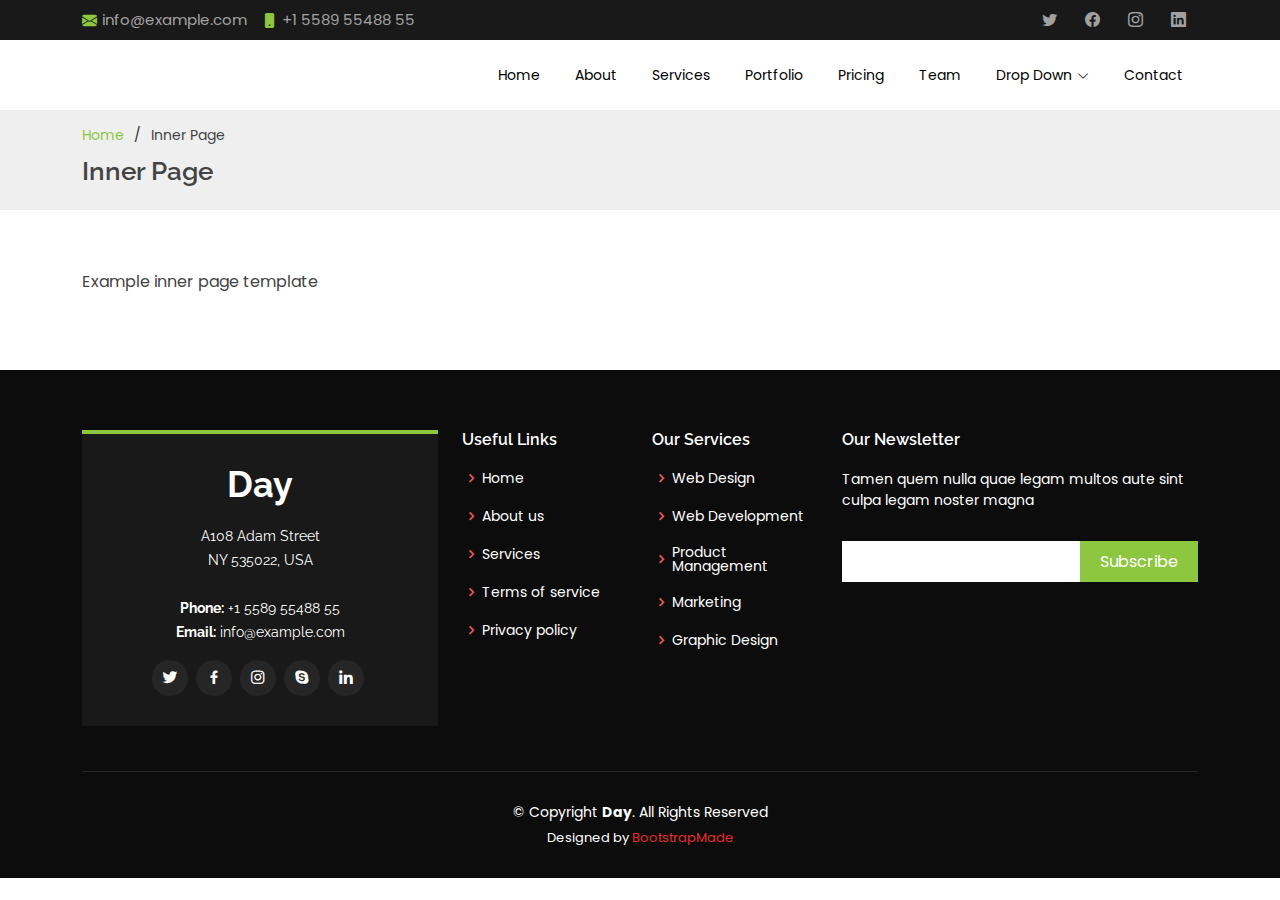
<file: inner-page.html>
<!DOCTYPE html>
<html lang="en">

<head>
  <meta charset="utf-8">
  <meta content="width=device-width, initial-scale=1.0" name="viewport">

  <title>Inner Page - Day Bootstrap Template</title>
  <meta content="" name="description">
  <meta content="" name="keywords">

  <!-- Favicons -->
  <link href="assets/img/favicon.png" rel="icon">
  <link href="assets/img/apple-touch-icon.png" rel="apple-touch-icon">

  <!-- Google Fonts -->
  <link href="https://fonts.googleapis.com/css?family=Open+Sans:300,300i,400,400i,600,600i,700,700i|Raleway:300,300i,400,400i,500,500i,600,600i,700,700i|Poppins:300,300i,400,400i,500,500i,600,600i,700,700i" rel="stylesheet">

  <!-- Vendor CSS Files -->
  <link href="assets/vendor/aos/aos.css" rel="stylesheet">
  <link href="assets/vendor/bootstrap/css/bootstrap.min.css" rel="stylesheet">
  <link href="assets/vendor/bootstrap-icons/bootstrap-icons.css" rel="stylesheet">
  <link href="assets/vendor/boxicons/css/boxicons.min.css" rel="stylesheet">
  <link href="assets/vendor/glightbox/css/glightbox.min.css" rel="stylesheet">
  <link href="assets/vendor/swiper/swiper-bundle.min.css" rel="stylesheet">

  <!-- Template Main CSS File -->
  <link href="assets/css/style.css" rel="stylesheet">

  <!-- =======================================================
  * Template Name: Day
  * Updated: Jul 27 2023 with Bootstrap v5.3.1
  * Template URL: https://bootstrapmade.com/day-multipurpose-html-template-for-free/
  * Author: BootstrapMade.com
  * License: https://bootstrapmade.com/license/
  ======================================================== -->
</head>

<body>

  <!-- ======= Top Bar ======= -->
  <section id="topbar" class="d-flex align-items-center">
    <div class="container d-flex justify-content-center justify-content-md-between">
      <div class="contact-info d-flex align-items-center">
        <i class="bi bi-envelope-fill"></i><a href="mailto:contact@example.com">info@example.com</a>
        <i class="bi bi-phone-fill phone-icon"></i> +1 5589 55488 55
      </div>
      <div class="social-links d-none d-md-block">
        <a href="#" class="twitter"><i class="bi bi-twitter"></i></a>
        <a href="#" class="facebook"><i class="bi bi-facebook"></i></a>
        <a href="#" class="instagram"><i class="bi bi-instagram"></i></a>
        <a href="#" class="linkedin"><i class="bi bi-linkedin"></i></i></a>
      </div>
    </div>
  </section>

  <!-- ======= Header ======= -->
  <header id="header" class="d-flex align-items-center">
    <div class="container d-flex align-items-center justify-content-between">

      <h1 class="logo"><a href="index.html">Day</a></h1>
      <!-- Uncomment below if you prefer to use an image logo -->
      <!-- <a href="index.html" class="logo"><img src="assets/img/logo.png" alt="" class="img-fluid"></a>-->

      <nav id="navbar" class="navbar">
        <ul>
          <li><a class="nav-link scrollto " href="#hero">Home</a></li>
          <li><a class="nav-link scrollto" href="#about">About</a></li>
          <li><a class="nav-link scrollto" href="#services">Services</a></li>
          <li><a class="nav-link scrollto " href="#portfolio">Portfolio</a></li>
          <li><a class="nav-link scrollto" href="#pricing">Pricing</a></li>
          <li><a class="nav-link scrollto" href="#team">Team</a></li>
          <li class="dropdown"><a href="#"><span>Drop Down</span> <i class="bi bi-chevron-down"></i></a>
            <ul>
              <li><a href="#">Drop Down 1</a></li>
              <li class="dropdown"><a href="#"><span>Deep Drop Down</span> <i class="bi bi-chevron-right"></i></a>
                <ul>
                  <li><a href="#">Deep Drop Down 1</a></li>
                  <li><a href="#">Deep Drop Down 2</a></li>
                  <li><a href="#">Deep Drop Down 3</a></li>
                  <li><a href="#">Deep Drop Down 4</a></li>
                  <li><a href="#">Deep Drop Down 5</a></li>
                </ul>
              </li>
              <li><a href="#">Drop Down 2</a></li>
              <li><a href="#">Drop Down 3</a></li>
              <li><a href="#">Drop Down 4</a></li>
            </ul>
          </li>
          <li><a class="nav-link scrollto" href="#contact">Contact</a></li>
        </ul>
        <i class="bi bi-list mobile-nav-toggle"></i>
      </nav><!-- .navbar -->

    </div>
  </header><!-- End Header -->

  <main id="main">

    <!-- ======= Breadcrumbs ======= -->
    <section id="breadcrumbs" class="breadcrumbs">
      <div class="container">

        <ol>
          <li><a href="index.html">Home</a></li>
          <li>Inner Page</li>
        </ol>
        <h2>Inner Page</h2>

      </div>
    </section><!-- End Breadcrumbs -->

    <section class="inner-page">
      <div class="container">
        <p>
          Example inner page template
        </p>
      </div>
    </section>

  </main><!-- End #main -->

  <!-- ======= Footer ======= -->
  <footer id="footer">
    <div class="footer-top">
      <div class="container">
        <div class="row">

          <div class="col-lg-4 col-md-6">
            <div class="footer-info">
              <h3>Day</h3>
              <p>
                A108 Adam Street <br>
                NY 535022, USA<br><br>
                <strong>Phone:</strong> +1 5589 55488 55<br>
                <strong>Email:</strong> info@example.com<br>
              </p>
              <div class="social-links mt-3">
                <a href="#" class="twitter"><i class="bx bxl-twitter"></i></a>
                <a href="#" class="facebook"><i class="bx bxl-facebook"></i></a>
                <a href="#" class="instagram"><i class="bx bxl-instagram"></i></a>
                <a href="#" class="google-plus"><i class="bx bxl-skype"></i></a>
                <a href="#" class="linkedin"><i class="bx bxl-linkedin"></i></a>
              </div>
            </div>
          </div>

          <div class="col-lg-2 col-md-6 footer-links">
            <h4>Useful Links</h4>
            <ul>
              <li><i class="bx bx-chevron-right"></i> <a href="#">Home</a></li>
              <li><i class="bx bx-chevron-right"></i> <a href="#">About us</a></li>
              <li><i class="bx bx-chevron-right"></i> <a href="#">Services</a></li>
              <li><i class="bx bx-chevron-right"></i> <a href="#">Terms of service</a></li>
              <li><i class="bx bx-chevron-right"></i> <a href="#">Privacy policy</a></li>
            </ul>
          </div>

          <div class="col-lg-2 col-md-6 footer-links">
            <h4>Our Services</h4>
            <ul>
              <li><i class="bx bx-chevron-right"></i> <a href="#">Web Design</a></li>
              <li><i class="bx bx-chevron-right"></i> <a href="#">Web Development</a></li>
              <li><i class="bx bx-chevron-right"></i> <a href="#">Product Management</a></li>
              <li><i class="bx bx-chevron-right"></i> <a href="#">Marketing</a></li>
              <li><i class="bx bx-chevron-right"></i> <a href="#">Graphic Design</a></li>
            </ul>
          </div>

          <div class="col-lg-4 col-md-6 footer-newsletter">
            <h4>Our Newsletter</h4>
            <p>Tamen quem nulla quae legam multos aute sint culpa legam noster magna</p>
            <form action="" method="post">
              <input type="email" name="email"><input type="submit" value="Subscribe">
            </form>

          </div>

        </div>
      </div>
    </div>

    <div class="container">
      <div class="copyright">
        &copy; Copyright <strong><span>Day</span></strong>. All Rights Reserved
      </div>
      <div class="credits">
        <!-- All the links in the footer should remain intact. -->
        <!-- You can delete the links only if you purchased the pro version. -->
        <!-- Licensing information: https://bootstrapmade.com/license/ -->
        <!-- Purchase the pro version with working PHP/AJAX contact form: https://bootstrapmade.com/day-multipurpose-html-template-for-free/ -->
        Designed by <a href="https://bootstrapmade.com/">BootstrapMade</a>
      </div>
    </div>
  </footer><!-- End Footer -->

  <a href="#" class="back-to-top d-flex align-items-center justify-content-center"><i class="bi bi-arrow-up-short"></i></a>
  <div id="preloader"></div>

  <!-- Vendor JS Files -->
  <script src="assets/vendor/aos/aos.js"></script>
  <script src="assets/vendor/bootstrap/js/bootstrap.bundle.min.js"></script>
  <script src="assets/vendor/glightbox/js/glightbox.min.js"></script>
  <script src="assets/vendor/isotope-layout/isotope.pkgd.min.js"></script>
  <script src="assets/vendor/swiper/swiper-bundle.min.js"></script>
  <script src="assets/vendor/php-email-form/validate.js"></script>

  <!-- Template Main JS File -->
  <script src="assets/js/main.js"></script>

</body>

</html>
</file>
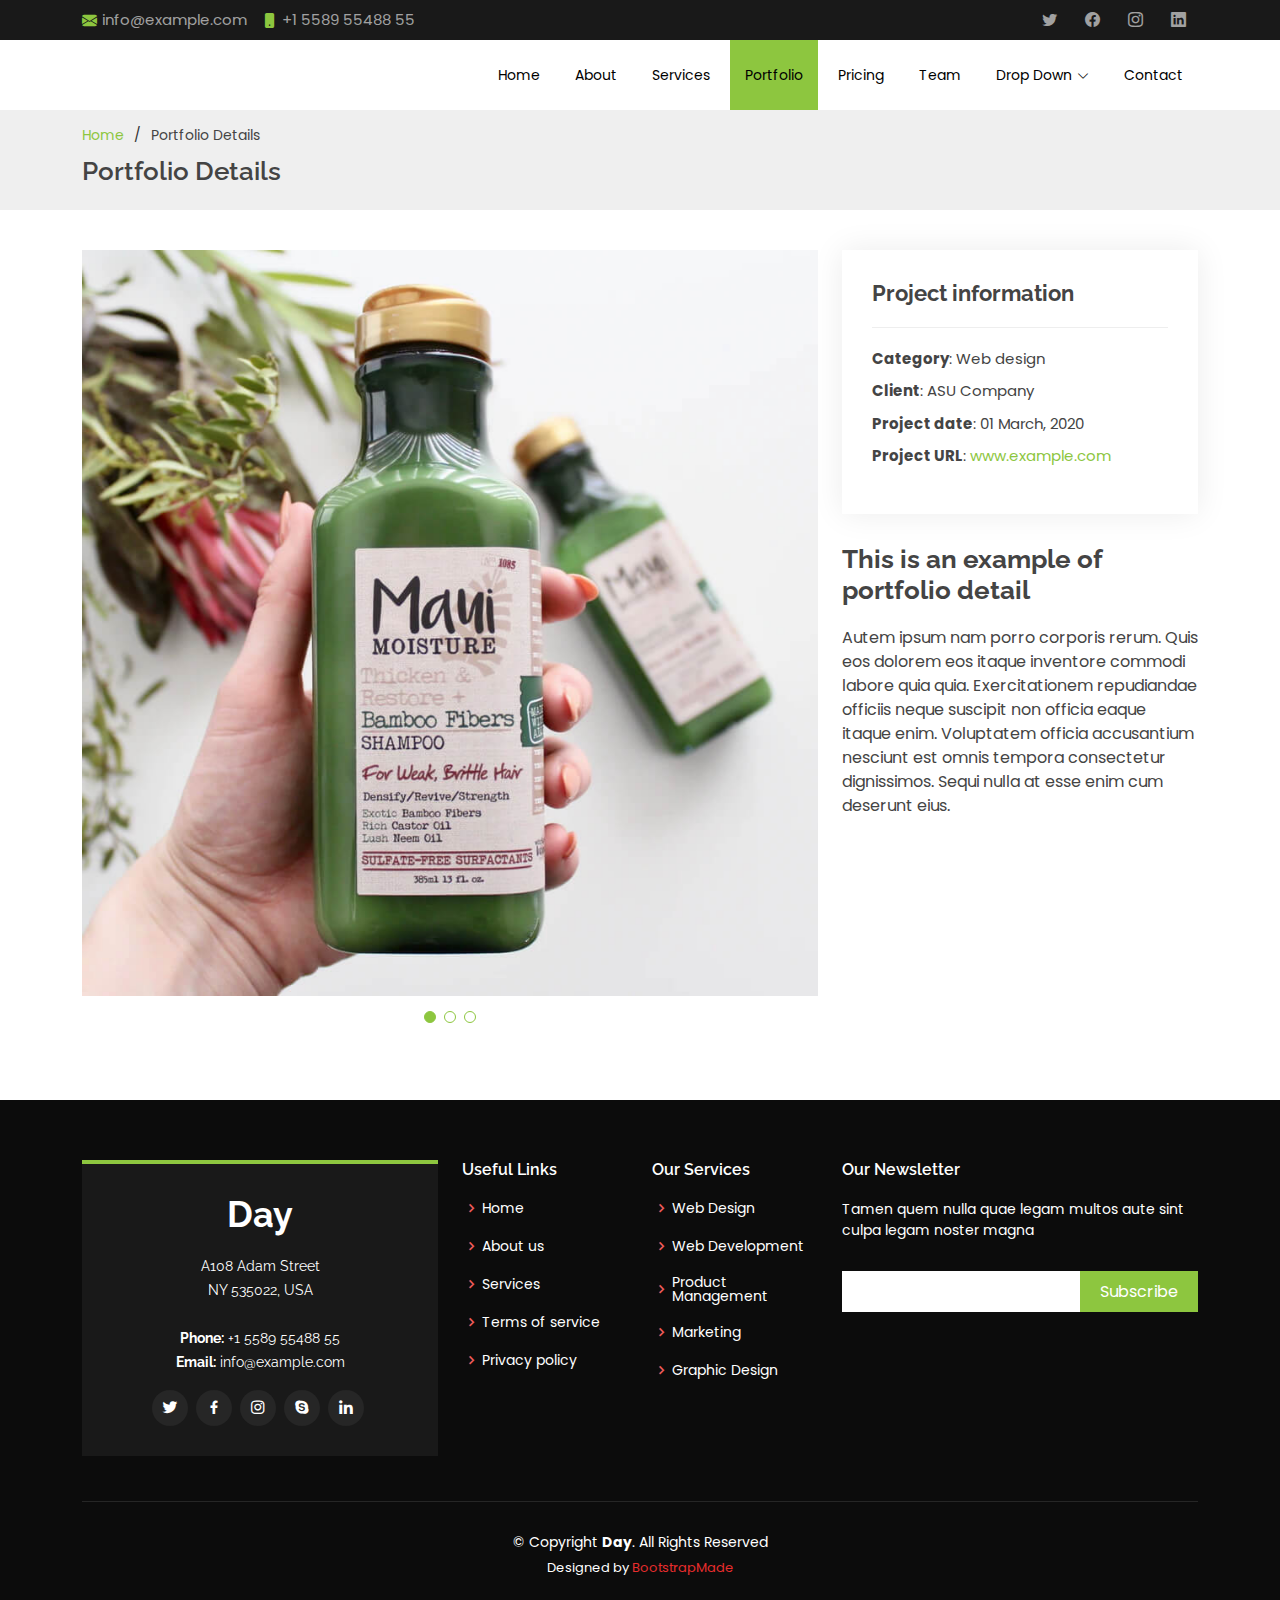
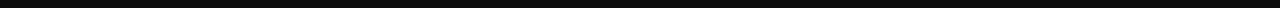
<file: portfolio-details.html>
<!DOCTYPE html>
<html lang="en">

<head>
  <meta charset="utf-8">
  <meta content="width=device-width, initial-scale=1.0" name="viewport">

  <title>Portfolio Details - Day Bootstrap Template</title>
  <meta content="" name="description">
  <meta content="" name="keywords">

  <!-- Favicons -->
  <link href="assets/img/favicon.png" rel="icon">
  <link href="assets/img/apple-touch-icon.png" rel="apple-touch-icon">

  <!-- Google Fonts -->
  <link
    href="https://fonts.googleapis.com/css?family=Open+Sans:300,300i,400,400i,600,600i,700,700i|Raleway:300,300i,400,400i,500,500i,600,600i,700,700i|Poppins:300,300i,400,400i,500,500i,600,600i,700,700i"
    rel="stylesheet">

  <!-- Vendor CSS Files -->
  <link href="assets/vendor/aos/aos.css" rel="stylesheet">
  <link href="assets/vendor/bootstrap/css/bootstrap.min.css" rel="stylesheet">
  <link href="assets/vendor/bootstrap-icons/bootstrap-icons.css" rel="stylesheet">
  <link href="assets/vendor/boxicons/css/boxicons.min.css" rel="stylesheet">
  <link href="assets/vendor/glightbox/css/glightbox.min.css" rel="stylesheet">
  <link href="assets/vendor/swiper/swiper-bundle.min.css" rel="stylesheet">

  <!-- Template Main CSS File -->
  <link href="assets/css/style.css" rel="stylesheet">

  <!-- =======================================================
  * Template Name: Day
  * Updated: Jul 27 2023 with Bootstrap v5.3.1
  * Template URL: https://bootstrapmade.com/day-multipurpose-html-template-for-free/
  * Author: BootstrapMade.com
  * License: https://bootstrapmade.com/license/
  ======================================================== -->
</head>

<body>

  <!-- ======= Top Bar ======= -->
  <section id="topbar" class="d-flex align-items-center">
    <div class="container d-flex justify-content-center justify-content-md-between">
      <div class="contact-info d-flex align-items-center">
        <i class="bi bi-envelope-fill"></i><a href="mailto:contact@example.com">info@example.com</a>
        <i class="bi bi-phone-fill phone-icon"></i> +1 5589 55488 55
      </div>
      <div class="social-links d-none d-md-block">
        <a href="#" class="twitter"><i class="bi bi-twitter"></i></a>
        <a href="#" class="facebook"><i class="bi bi-facebook"></i></a>
        <a href="#" class="instagram"><i class="bi bi-instagram"></i></a>
        <a href="#" class="linkedin"><i class="bi bi-linkedin"></i></i></a>
      </div>
    </div>
  </section>

  <!-- ======= Header ======= -->
  <header id="header" class="d-flex align-items-center">
    <div class="container d-flex align-items-center justify-content-between">

      <h1 class="logo"><a href="index.html">Day</a></h1>
      <!-- Uncomment below if you prefer to use an image logo -->
      <!-- <a href="index.html" class="logo"><img src="assets/img/logo.png" alt="" class="img-fluid"></a>-->

      <nav id="navbar" class="navbar">
        <ul>
          <li><a class="nav-link scrollto " href="#hero">Home</a></li>
          <li><a class="nav-link scrollto" href="#about">About</a></li>
          <li><a class="nav-link scrollto" href="#services">Services</a></li>
          <li><a class="nav-link scrollto active" href="#portfolio">Portfolio</a></li>
          <li><a class="nav-link scrollto" href="#pricing">Pricing</a></li>
          <li><a class="nav-link scrollto" href="#team">Team</a></li>
          <li class="dropdown"><a href="#"><span>Drop Down</span> <i class="bi bi-chevron-down"></i></a>
            <ul>
              <li><a href="#">Drop Down 1</a></li>
              <li class="dropdown"><a href="#"><span>Deep Drop Down</span> <i class="bi bi-chevron-right"></i></a>
                <ul>
                  <li><a href="#">Deep Drop Down 1</a></li>
                  <li><a href="#">Deep Drop Down 2</a></li>
                  <li><a href="#">Deep Drop Down 3</a></li>
                  <li><a href="#">Deep Drop Down 4</a></li>
                  <li><a href="#">Deep Drop Down 5</a></li>
                </ul>
              </li>
              <li><a href="#">Drop Down 2</a></li>
              <li><a href="#">Drop Down 3</a></li>
              <li><a href="#">Drop Down 4</a></li>
            </ul>
          </li>
          <li><a class="nav-link scrollto" href="#contact">Contact</a></li>
        </ul>
        <i class="bi bi-list mobile-nav-toggle"></i>
      </nav><!-- .navbar -->

    </div>
  </header><!-- End Header -->

  <main id="main">

    <!-- ======= Breadcrumbs ======= -->
    <section id="breadcrumbs" class="breadcrumbs">
      <div class="container">

        <ol>
          <li><a href="index.html">Home</a></li>
          <li>Portfolio Details</li>
        </ol>
        <h2>Portfolio Details</h2>

      </div>
    </section><!-- End Breadcrumbs -->

    <!-- ======= Portfolio Details Section ======= -->
    <section id="portfolio-details" class="portfolio-details">
      <div class="container">

        <div class="row gy-4">

          <div class="col-lg-8">
            <div class="portfolio-details-slider swiper">
              <div class="swiper-wrapper align-items-center">

                <div class="swiper-slide">
                  <img src="assets/img/portfolio/portfolio-1.jpg" alt="">
                </div>

                <div class="swiper-slide">
                  <img src="assets/img/portfolio/portfolio-2.jpg" alt="">
                </div>

                <div class="swiper-slide">
                  <img src="assets/img/portfolio/portfolio-3.jpg" alt="">
                </div>

              </div>
              <div class="swiper-pagination"></div>
            </div>
          </div>

          <div class="col-lg-4">
            <div class="portfolio-info">
              <h3>Project information</h3>
              <ul>
                <li><strong>Category</strong>: Web design</li>
                <li><strong>Client</strong>: ASU Company</li>
                <li><strong>Project date</strong>: 01 March, 2020</li>
                <li><strong>Project URL</strong>: <a href="#">www.example.com</a></li>
              </ul>
            </div>
            <div class="portfolio-description">
              <h2>This is an example of portfolio detail</h2>
              <p>
                Autem ipsum nam porro corporis rerum. Quis eos dolorem eos itaque inventore commodi labore quia quia.
                Exercitationem repudiandae officiis neque suscipit non officia eaque itaque enim. Voluptatem officia
                accusantium nesciunt est omnis tempora consectetur dignissimos. Sequi nulla at esse enim cum deserunt
                eius.
              </p>
            </div>
          </div>

        </div>

      </div>
    </section><!-- End Portfolio Details Section -->

  </main><!-- End #main -->

  <!-- ======= Footer ======= -->
  <footer id="footer">
    <div class="footer-top">
      <div class="container">
        <div class="row">

          <div class="col-lg-4 col-md-6">
            <div class="footer-info">
              <h3>Day</h3>
              <p>
                A108 Adam Street <br>
                NY 535022, USA<br><br>
                <strong>Phone:</strong> +1 5589 55488 55<br>
                <strong>Email:</strong> info@example.com<br>
              </p>
              <div class="social-links mt-3">
                <a href="#" class="twitter"><i class="bx bxl-twitter"></i></a>
                <a href="#" class="facebook"><i class="bx bxl-facebook"></i></a>
                <a href="#" class="instagram"><i class="bx bxl-instagram"></i></a>
                <a href="#" class="google-plus"><i class="bx bxl-skype"></i></a>
                <a href="#" class="linkedin"><i class="bx bxl-linkedin"></i></a>
              </div>
            </div>
          </div>

          <div class="col-lg-2 col-md-6 footer-links">
            <h4>Useful Links</h4>
            <ul>
              <li><i class="bx bx-chevron-right"></i> <a href="#">Home</a></li>
              <li><i class="bx bx-chevron-right"></i> <a href="#">About us</a></li>
              <li><i class="bx bx-chevron-right"></i> <a href="#">Services</a></li>
              <li><i class="bx bx-chevron-right"></i> <a href="#">Terms of service</a></li>
              <li><i class="bx bx-chevron-right"></i> <a href="#">Privacy policy</a></li>
            </ul>
          </div>

          <div class="col-lg-2 col-md-6 footer-links">
            <h4>Our Services</h4>
            <ul>
              <li><i class="bx bx-chevron-right"></i> <a href="#">Web Design</a></li>
              <li><i class="bx bx-chevron-right"></i> <a href="#">Web Development</a></li>
              <li><i class="bx bx-chevron-right"></i> <a href="#">Product Management</a></li>
              <li><i class="bx bx-chevron-right"></i> <a href="#">Marketing</a></li>
              <li><i class="bx bx-chevron-right"></i> <a href="#">Graphic Design</a></li>
            </ul>
          </div>

          <div class="col-lg-4 col-md-6 footer-newsletter">
            <h4>Our Newsletter</h4>
            <p>Tamen quem nulla quae legam multos aute sint culpa legam noster magna</p>
            <form action="" method="post">
              <input type="email" name="email"><input type="submit" value="Subscribe">
            </form>

          </div>

        </div>
      </div>
    </div>

    <div class="container">
      <div class="copyright">
        &copy; Copyright <strong><span>Day</span></strong>. All Rights Reserved
      </div>
      <div class="credits">
        <!-- All the links in the footer should remain intact. -->
        <!-- You can delete the links only if you purchased the pro version. -->
        <!-- Licensing information: https://bootstrapmade.com/license/ -->
        <!-- Purchase the pro version with working PHP/AJAX contact form: https://bootstrapmade.com/day-multipurpose-html-template-for-free/ -->
        Designed by <a href="https://bootstrapmade.com/">BootstrapMade</a>
      </div>
    </div>
  </footer><!-- End Footer -->

  <a href="#" class="back-to-top d-flex align-items-center justify-content-center"><i
      class="bi bi-arrow-up-short"></i></a>
  <div id="preloader"></div>

  <!-- Vendor JS Files -->
  <script src="assets/vendor/aos/aos.js"></script>
  <script src="assets/vendor/bootstrap/js/bootstrap.bundle.min.js"></script>
  <script src="assets/vendor/glightbox/js/glightbox.min.js"></script>
  <script src="assets/vendor/isotope-layout/isotope.pkgd.min.js"></script>
  <script src="assets/vendor/swiper/swiper-bundle.min.js"></script>
  <script src="assets/vendor/php-email-form/validate.js"></script>

  <!-- Template Main JS File -->
  <script src="assets/js/main.js"></script>

</body>

</html>
</file>
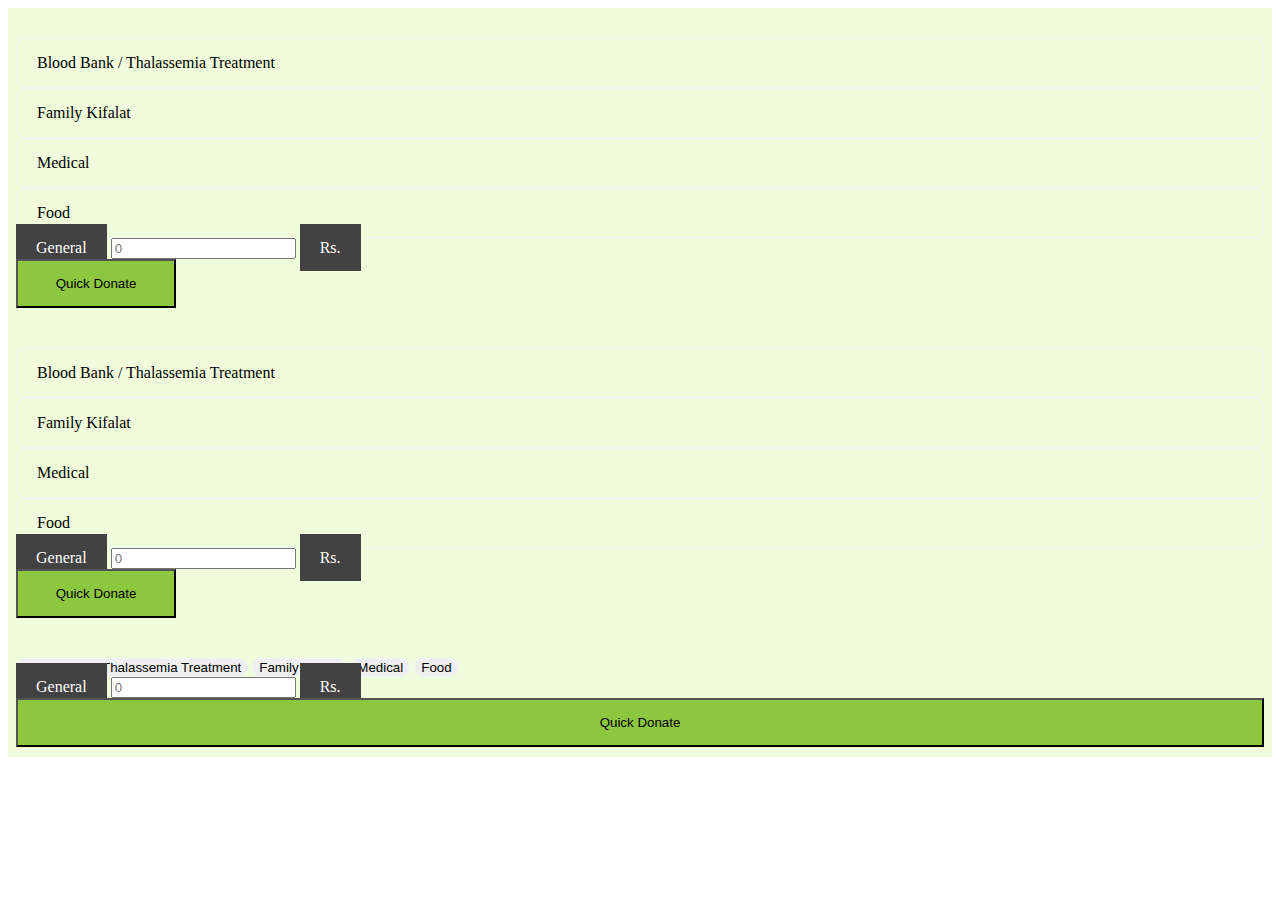
<file: testing.html>
<!doctype html>
<html lang="en">

<head>
    <!-- Required meta tags -->
    <meta charset="utf-8">
    <meta name="viewport" content="width=device-width, initial-scale=1">

    <!-- Bootstrap CSS -->
    <link href="https://cdn.jsdelivr.net/npm/bootstrap@5.0.2/dist/css/bootstrap.min.css" rel="stylesheet"
        integrity="sha384-EVSTQN3/azprG1Anm3QDgpJLIm9Nao0Yz1ztcQTwFspd3yD65VohhpuuCOmLASjC" crossorigin="anonymous">

    <title>Hello, world!</title>
</head>

<body>
    <section class="donation-bar container">
        <div class="donation-box container" style="background-color: #f0fcdb; padding: 30px 8px 10px 8px;">
          <div class="row">
            <!-- Donation category buttons -->
            <div class="col-12 col-md-6 col-lg-3 text-center mb-3">
              <div class="btn btn-primary" style="padding: 15px 20px; border-radius: 9px; border: 1px solid whitesmoke;">
                Blood Bank / Thalassemia Treatment
              </div>
            </div>
            <div class="col-12 col-md-6 col-lg-3 text-center mb-3">
              <div class="btn btn-primary" style="padding: 15px 20px; border-radius: 9px; border: 1px solid whitesmoke;">
                Family Kifalat
              </div>
            </div>
            <div class="col-12 col-md-6 col-lg-3 text-center mb-3">
              <div class="btn btn-primary" style="padding: 15px 20px; border-radius: 9px; border: 1px solid whitesmoke;">
                Medical
              </div>
            </div>
            <div class="col-12 col-md-6 col-lg-3 text-center mb-3">
              <div class="btn btn-primary" style="padding: 15px 20px; border-radius: 9px; border: 1px solid whitesmoke;">
                Food
              </div>
            </div>
      
            <!-- Donation input field and "Quick Donate" button -->
            <div class="my-donate col-12 col-md-6 col-lg-3">
              <div class="row mb-3">
                <div class="input-group">
                  <span class="input-group-text" style="padding: 15px 20px; background-color: #424242; color: white;">General</span>
                  <input type="text" class="form-control" placeholder="0" aria-label="Amount (to the nearest dollar)">
                  <span class="input-group-text" style="padding: 15px 20px; background-color: #424242; color: white; font-weight: 400;">Rs.</span>
                </div>
              </div>
              <div class="text-center">
                <button class="btn btn-primary" style="background-color: #8dc63f; padding: 15px 20px; width: 160px;">
                  Quick Donate
                </button>
              </div>
            </div>
          </div>
        </div>
      </section>
      <section class="donation-bar container">
        <div class="donation-box container" style="background-color: #f0fcdb; padding: 30px 8px 10px 8px; ">
          <div class="row">
            <!-- Donation category buttons -->
            <div class="col-12 col-sm-12 col-md-12 col-lg-12">
              <div class="btn-group d-flex justify-content-center" role="group" aria-label="Donation Categories">
                <div class="btn btn-primary" style="padding: 15px 20px; border-radius: 9px; border: 1px solid whitesmoke;">
                  Blood Bank / Thalassemia Treatment
                </div>
                <div class="btn btn-primary" style="padding: 15px 20px; border-radius: 9px; border: 1px solid whitesmoke;">
                  Family Kifalat
                </div>
                <div class="btn btn-primary" style="padding: 15px 20px; border-radius: 9px; border: 1px solid whitesmoke;">
                  Medical
                </div>
                <div class="btn btn-primary" style="padding: 15px 20px; border-radius: 9px; border: 1px solid whitesmoke;">
                  Food
                </div>
              </div>
            </div>
      
            <!-- Donation input field and "Quick Donate" button -->
            <div class="my-donate col-12 col-sm-12 col-md-12 col-lg-12 mt-3">
              <div class="row">
                <div class="col-12 col-sm-12 col-md-6 col-lg-6">
                  <div class="input-group">
                    <span class="input-group-text" style="padding: 15px 20px; background-color: #424242; color: white;">General</span>
                    <input type="text" class="form-control" placeholder="0" aria-label="Amount (to the nearest dollar)">
                    <span class="input-group-text" style="padding: 15px 20px; background-color: #424242; color: white; font-weight: 400;">Rs.</span>
                  </div>
                </div>
                <div class="col-12 col-sm-12 col-md-6 col-lg-6 mt-3 mt-md-0 d-flex justify-content-center justify-content-md-end">
                  <button class="btn btn-primary" style="background-color: #8dc63f; padding: 15px 20px; width: 160px;">Quick Donate</button>
                </div>
              </div>
            </div>
          </div>
        </div>
      </section>
      <section class="donation-bar container">
        <div class="donation-box container" style="background-color: #f0fcdb; padding: 30px 8px 10px 8px; ">
          <div class="row justify-content-center"> <!-- Center the content -->
            <div class="col-lg-6 col-md-8 col-sm-10"> <!-- Use column sizes based on screen size -->
              <!-- Donation category buttons -->
              <div class="d-grid gap-2 mb-3">
                <button class="btn btn-primary btn-lg" style="border-radius: 9px; border: 1px solid whitesmoke;">Blood Bank / Thalassemia Treatment</button>
                <button class="btn btn-primary btn-lg" style="border-radius: 9px; border: 1px solid whitesmoke;">Family Kifalat</button>
                <button class="btn btn-primary btn-lg" style="border-radius: 9px; border: 1px solid whitesmoke;">Medical</button>
                <button class="btn btn-primary btn-lg" style="border-radius: 9px; border: 1px solid whitesmoke;">Food</button>
              </div>
      
              <!-- Donation input field and "Quick Donate" button -->
              <div class="input-group mb-3">
                <span class="input-group-text" style="padding: 15px 20px; background-color: #424242; color: white;">General</span>
                <input type="text" class="form-control" placeholder="0" aria-label="Amount (to the nearest dollar)">
                <span class="input-group-text" style="padding: 15px 20px; background-color: #424242; color: white; font-weight: 400;">Rs.</span>
              </div>
              <div class="d-grid gap-2">
                <button class="btn btn-primary btn-lg" style="background-color: #8dc63f; padding: 15px 20px; width: 100%;">Quick Donate</button>
              </div>
            </div>
          </div>
        </div>
      </section>
                  


    <!-- Optional JavaScript; choose one of the two! -->

    <!-- Option 1: Bootstrap Bundle with Popper -->
    <script src="https://cdn.jsdelivr.net/npm/bootstrap@5.0.2/dist/js/bootstrap.bundle.min.js"
        integrity="sha384-MrcW6ZMFYlzcLA8Nl+NtUVF0sA7MsXsP1UyJoMp4YLEuNSfAP+JcXn/tWtIaxVXM"
        crossorigin="anonymous"></script>

    <!-- Option 2: Separate Popper and Bootstrap JS -->
    <!--
    <script src="https://cdn.jsdelivr.net/npm/@popperjs/core@2.9.2/dist/umd/popper.min.js" integrity="sha384-IQsoLXl5PILFhosVNubq5LC7Qb9DXgDA9i+tQ8Zj3iwWAwPtgFTxbJ8NT4GN1R8p" crossorigin="anonymous"></script>
    <script src="https://cdn.jsdelivr.net/npm/bootstrap@5.0.2/dist/js/bootstrap.min.js" integrity="sha384-cVKIPhGWiC2Al4u+LWgxfKTRIcfu0JTxR+EQDz/bgldoEyl4H0zUF0QKbrJ0EcQF" crossorigin="anonymous"></script>
    -->
</body>

</html>
</file>
<file: assets/css/style.css>
/**
* Template Name: Day
* Updated: Jul 27 2023 with Bootstrap v5.3.1
* Template URL: https://bootstrapmade.com/day-multipurpose-html-template-for-free/
* Author: BootstrapMade.com
* License: https://bootstrapmade.com/license/
*/

/*--------------------------------------------------------------
# General
--------------------------------------------------------------*/
body {
  font-family: "Open Sans", sans-serif;
  color: #444444;
}

a {
  color: #8dc63f;
  text-decoration: none;
}

a:hover {
  color: #e82d2d;
  text-decoration: none;
}

h1,
h2,
h3,
h4,
h5,
h6 {
  font-family: "Raleway", sans-serif;
}

/*--------------------------------------------------------------
# Back to top button
--------------------------------------------------------------*/
.back-to-top {
  position: fixed;
  visibility: hidden;
  opacity: 0;
  right: 15px;
  bottom: 15px;
  z-index: 996;
  background: #8dc63f;
  width: 40px;
  height: 40px;
  transition: all 0.4s;
}

.back-to-top i {
  font-size: 28px;
  color: #fff;
  line-height: 0;
}

.back-to-top:hover {
  background: #e72323;
  color: #fff;
}

.back-to-top.active {
  visibility: visible;
  opacity: 1;
}

/*--------------------------------------------------------------
# Preloader
--------------------------------------------------------------*/
#preloader {
  position: fixed;
  top: 0;
  left: 0;
  right: 0;
  bottom: 0;
  z-index: 9999;
  overflow: hidden;
  background: #fff;
}

#preloader:before {
  content: "";
  position: fixed;
  top: calc(50% - 30px);
  left: calc(50% - 30px);
  border: 6px solid #8dc63f;
  border-top-color: #efefef;
  border-radius: 50%;
  width: 60px;
  height: 60px;
  animation: animate-preloader 1s linear infinite;
}

@keyframes animate-preloader {
  0% {
    transform: rotate(0deg);
  }

  100% {
    transform: rotate(360deg);
  }
}

/*--------------------------------------------------------------
# Disable aos animation delay on mobile devices
--------------------------------------------------------------*/
@media screen and (max-width: 768px) {
  [data-aos-delay] {
    transition-delay: 0 !important;
  }
}

/*--------------------------------------------------------------
# Top Bar
--------------------------------------------------------------*/
#topbar {
  background: #191919;
  font-size: 15px;
  height: 40px;
  padding: 0;
  color: rgba(255, 255, 255, 0.6);
}

#topbar .contact-info a {
  line-height: 0;
  color: rgba(255, 255, 255, 0.6);
  transition: 0.3s;
}

#topbar .contact-info a:hover {
  color: #fff;
}

#topbar .contact-info i {
  color: #8dc63f;
  line-height: 0;
  margin-right: 5px;
}

#topbar .contact-info .phone-icon {
  margin-left: 15px;
}

#topbar .social-links a {
  color: rgba(255, 255, 255, 0.6);
  padding: 4px 12px;
  display: inline-block;
  line-height: 1px;
  transition: 0.3s;
}

#topbar .social-links a:hover {
  color: #fff;
}

/*--------------------------------------------------------------
# Header
--------------------------------------------------------------*/
#header {
  background: rgba(255, 255, 255, 0.95);
  transition: all 0.5s;
  z-index: 997;
  height: 70px;
  color: black;
}

#header.fixed-top {
  background: #ffffff;
}

#header .logo {
  font-size: 30px;
  margin: 0;
  padding: 0;
  line-height: 1;
  font-weight: 700;
  letter-spacing: 2px;
  text-transform: uppercase;
}

#header .logo a {
  color: #fff;
}

#header .logo img {
  max-height: 40px;
}

.scrolled-offset {
  margin-top: 70px;
}

/*--------------------------------------------------------------
# Navigation Menu
--------------------------------------------------------------*/
/**
* Desktop Navigation 
*/
.navbar {
  padding: 0;
}

.navbar ul {
  margin: 0;
  padding: 0;
  display: flex;
  list-style: none;
  align-items: center;
}

.navbar li {
  position: relative;
}

.navbar>ul>li {
  margin-left: 5px;
}

.navbar a,
.navbar a:focus {
  display: flex;
  align-items: center;
  justify-content: space-between;
  padding: 25px 15px 24px 15px;
  font-size: 14px;
  color: #000000;
  white-space: nowrap;
  transition: 0.3s;
}

.navbar a i,
.navbar a:focus i {
  font-size: 12px;
  line-height: 0;
  margin-left: 5px;
}

.navbar a:hover,
.navbar .active,
.navbar .active:focus,
.navbar li:hover>a {
  background: #8dc63f;
}

.navbar .dropdown ul {
  display: block;
  position: absolute;
  left: 0;
  top: calc(100% + 30px);
  margin: 0;
  padding: 10px 0;
  z-index: 99;
  opacity: 0;
  visibility: hidden;
  background: #fff;
  box-shadow: 0px 0px 30px rgba(127, 137, 161, 0.25);
  transition: 0.3s;
}

.navbar .dropdown ul li {
  min-width: 200px;
}

.navbar .dropdown ul a {
  padding: 10px 20px;
  color: #191919;
}

.navbar .dropdown ul a i {
  font-size: 12px;
}

.navbar .dropdown ul a:hover,
.navbar .dropdown ul .active:hover,
.navbar .dropdown ul li:hover>a {
  color: #fff;
}

.navbar .dropdown:hover>ul {
  opacity: 1;
  top: 100%;
  visibility: visible;
}

.navbar .dropdown .dropdown ul {
  top: 0;
  left: calc(100% - 30px);
  visibility: hidden;
}

.navbar .dropdown .dropdown:hover>ul {
  opacity: 1;
  top: 0;
  left: 100%;
  visibility: visible;
}

@media (max-width: 1366px) {
  .navbar .dropdown .dropdown ul {
    left: -90%;
  }

  .navbar .dropdown .dropdown:hover>ul {
    left: -100%;
  }
}

/**
* Mobile Navigation 
*/
.mobile-nav-toggle {
  color: #000000;
  font-size: 28px;
  cursor: pointer;
  display: none;
  line-height: 0;
  transition: 0.5s;
}

.mobile-nav-toggle.bi-x {
  color: #8dc63f;
}

@media (max-width: 991px) {
  .mobile-nav-toggle {
    display: block;
  }

  .navbar ul {
    display: none;
  }
}

.navbar-mobile {
  position: fixed;
  overflow: hidden;
  top: 0;
  right: 0;
  left: 0;
  bottom: 0;
  background: rgba(0, 0, 0, 0.9);
  transition: 0.3s;
  z-index: 999;
}

.navbar-mobile .mobile-nav-toggle {
  position: absolute;
  top: 15px;
  right: 15px;
}

.navbar-mobile ul {
  display: block;
  position: absolute;
  top: 55px;
  right: 15px;
  bottom: 15px;
  left: 15px;
  padding: 10px 0;
  background-color: #fff;
  overflow-y: auto;
  transition: 0.3s;
}

.navbar-mobile a,
.navbar-mobile a:focus {
  padding: 10px 20px;
  font-size: 15px;
  color: #191919;
}

.navbar-mobile a:hover,
.navbar-mobile .active,
.navbar-mobile li:hover>a {
  color: #8dc63f;
  background: none;
}

.navbar-mobile .getstarted,
.navbar-mobile .getstarted:focus {
  margin: 15px;
}

.navbar-mobile .dropdown ul {
  position: static;
  display: none;
  margin: 10px 20px;
  padding: 10px 0;
  z-index: 99;
  opacity: 1;
  visibility: visible;
  background: #fff;
  box-shadow: 0px 0px 30px rgba(127, 137, 161, 0.25);
}

.navbar-mobile .dropdown ul li {
  min-width: 200px;
}

.navbar-mobile .dropdown ul a {
  padding: 10px 20px;
}

.navbar-mobile .dropdown ul a i {
  font-size: 12px;
}

.navbar-mobile .dropdown ul a:hover,
.navbar-mobile .dropdown ul .active:hover,
.navbar-mobile .dropdown ul li:hover>a {
  color: #8dc63f;
}

.navbar-mobile .dropdown>.dropdown-active {
  display: block;
}

/*--------------------------------------------------------------
# Hero Section
--------------------------------------------------------------*/
#hero {
  width: 100%;
  height: calc(100vh - 110px);
  /* background: url("../img/hero-bg.j") top center; */

  background-size: cover;
  position: relative;
}

#hero:before {
  content: "";
  background-color: #fff;
  position: absolute;
  bottom: 0;
  top: 0;
  left: 0;
  right: 0;
}

#hero h1 {
  margin: 0 0 10px 0;
  font-size: 48px;
  font-weight: 700;
  line-height: 56px;
  text-transform: uppercase;
  color: #000000;
}

#hero h2 {
  color: #000000;
  margin-bottom: 30px;
  font-size: 24px;
}

#hero .btn-get-started {
  font-family: "Raleway", sans-serif;
  text-transform: uppercase;
  font-weight: 500;
  font-size: 14px;
  letter-spacing: 0.5px;
  display: inline-block;
  padding: 10px 28px;
  transition: 0.5s;
  border: 2px solid #000000;
  color: #000000;
}

#hero .btn-get-started:hover {
  background: #8dc63f;
  border-color: #8dc63f;
}

@media (min-width: 1024px) {
  #hero {
    background-attachment: fixed;
  }
}

@media (max-width: 768px) {
  #hero {
    text-align: center;
  }

  #hero .container {
    padding-top: 40px;
  }

  #hero h1 {
    font-size: 28px;
    line-height: 36px;
  }

  #hero h2 {
    font-size: 18px;
    line-height: 24px;
    margin-bottom: 30px;
  }
}

/*--------------------------------------------------------------
# Sections General
--------------------------------------------------------------*/
section {
  padding: 60px 0;
  overflow: hidden;
}

.section-title {
  text-align: center;
  padding: 30px 0;
  position: relative;
}

.section-title h2 {
  font-size: 32px;
  font-weight: 700;
  text-transform: uppercase;
  margin-bottom: 20px;
  padding-bottom: 0;
  color: #191919;
  position: relative;
  z-index: 2;
}

.section-title span {
  position: absolute;
  top: 30px;
  color: #f4f4f4;
  left: 0;
  right: 0;
  z-index: 1;
  font-weight: 700;
  font-size: 52px;
  text-transform: uppercase;
  line-height: 0;
}

.section-title p {
  margin-bottom: 0;
  position: relative;
  z-index: 2;
}

@media (max-width: 575px) {
  .section-title h2 {
    font-size: 28px;
    margin-bottom: 15px;
  }

  .section-title span {
    font-size: 38px;
  }
}

/*--------------------------------------------------------------
# About
--------------------------------------------------------------*/
.about .content h3 {
  font-weight: 600;
  font-size: 26px;
}

.about .content ul {
  list-style: none;
  padding: 0;
}

.about .content ul li {
  padding-bottom: 10px;
}

.about .content ul i {
  font-size: 20px;
  padding-right: 4px;
  color: #8dc63f;
}

.about .content p:last-child {
  margin-bottom: 0;
}

/*--------------------------------------------------------------
# Why Us
--------------------------------------------------------------*/
.why-us {
  padding-top: 10px;
}

.why-us .box {
  padding: 50px 30px;
  box-shadow: 0px 2px 15px rgba(0, 0, 0, 0.1);
  transition: all ease-in-out 0.3s;
}

.why-us .box span {
  display: block;
  font-size: 28px;
  font-weight: 700;
  color: #ed5b5b;
}

.why-us .box h4 {
  font-size: 24px;
  font-weight: 600;
  padding: 0;
  margin: 20px 0;
  color: #191919;
}

.why-us .box p {
  color: #aaaaaa;
  font-size: 15px;
  margin: 0;
  padding: 0;
}

.why-us .box:hover {
  background:#8dc63f;
  padding: 30px 30px 70px 30px;
  box-shadow: 10px 15px 30px rgba(0, 0, 0, 0.18);
}

.why-us .box:hover span,
.why-us .box:hover h4,
.why-us .box:hover p {
  color: #fff;
}

/*--------------------------------------------------------------
# Clients
--------------------------------------------------------------*/
.clients {
  background: #f2f2f2;
  padding: 15px 0;
  text-align: center;
}

.clients img {
  width: 50%;
  filter: grayscale(100);
  transition: all 0.4s ease-in-out;
  display: inline-block;
  padding: 15px 0;
}

.clients img:hover {
  filter: none;
  transform: scale(1.2);
}

@media (max-width: 768px) {
  .clients img {
    width: 40%;
  }
}

/*--------------------------------------------------------------
# Services
--------------------------------------------------------------*/
.services .icon-box {
  text-align: center;
  padding: 80px 20px;
  transition: all ease-in-out 0.3s;
  box-shadow: 0px 2px 15px rgba(0, 0, 0, 0.1);
}

.services .icon-box .icon {
  margin: 0 auto;
  width: 64px;
  height: 64px;
  background: #8dc63f;
  transition: all 0.3s ease-out 0s;
  display: flex;
  align-items: center;
  justify-content: center;
  margin-bottom: 20px;
  transform-style: preserve-3d;
}

.services .icon-box .icon i {
  color: #fff;
  font-size: 28px;
}

.services .icon-box .icon::before {
  position: absolute;
  content: "";
  left: -8px;
  top: -8px;
  height: 100%;
  width: 100%;
  background: #fce5e5;
  transition: all 0.3s ease-out 0s;
  transform: translateZ(-1px);
}

.services .icon-box h4 {
  font-weight: 700;
  margin-bottom: 15px;
  font-size: 24px;
}

.services .icon-box h4 a {
  color: #191919;
}

.services .icon-box p {
  line-height: 24px;
  font-size: 14px;
  margin-bottom: 0;
}

.services .icon-box:hover {
  background: #8dc63f;
  border-color: #8dc63f;
  padding: 70px 20px 90px 20px;
}

.services .icon-box:hover .icon {
  background: #fff;
}

.services .icon-box:hover .icon i {
  color: #8dc63f;
}

.services .icon-box:hover .icon::before {
  background: #8dc63f;
}

.services .icon-box:hover h4 a,
.services .icon-box:hover p {
  color: #fff;
}

/*--------------------------------------------------------------
# Cta
--------------------------------------------------------------*/
.cta {
  background: linear-gradient(rgba(2, 2, 2, 0.5), rgba(0, 0, 0, 0.5)), url("../img/cta-bg.jpg") fixed center center;
  background-size: cover;
  padding: 120px 0;
}

.cta h3 {
  color: #fff;
  font-size: 28px;
  font-weight: 700;
}

.cta p {
  color: #fff;
}

.cta .cta-btn {
  font-family: "Raleway", sans-serif;
  text-transform: uppercase;
  font-weight: 500;
  font-size: 14px;
  letter-spacing: 1px;
  display: inline-block;
  padding: 10px 28px;
  transition: 0.5s;
  margin-top: 10px;
  border: 2px solid #fff;
  color: #fff;
}

.cta .cta-btn:hover {
  background: #8dc63f;
  border: 2px solid #8dc63f;
}

/*--------------------------------------------------------------
# Portfolio
--------------------------------------------------------------*/
.portfolio #portfolio-flters {
  padding: 0;
  margin: 0 auto 25px auto;
  list-style: none;
  text-align: center;
  border-radius: 50px;
}

.portfolio #portfolio-flters li {
  cursor: pointer;
  display: inline-block;
  padding: 10px 15px;
  font-size: 15px;
  font-weight: 500;
  line-height: 1;
  text-transform: uppercase;
  color: #444444;
  margin-bottom: 5px;
  transition: all 0.3s ease-in-out;
  font-family: "Poppins", sans-serif;
}

.portfolio #portfolio-flters li:hover,
.portfolio #portfolio-flters li.filter-active {
  color: #e82d2d;
}

.portfolio #portfolio-flters li:last-child {
  margin-right: 0;
}

.portfolio .portfolio-item {
  margin-bottom: 30px;
}

.portfolio .portfolio-item .portfolio-info {
  opacity: 0;
  position: absolute;
  left: 30px;
  right: 30px;
  bottom: 0;
  z-index: 3;
  transition: all ease-in-out 0.3s;
  background: rgba(255, 255, 255, 0.9);
  padding: 15px;
}

.portfolio .portfolio-item .portfolio-info h4 {
  font-size: 18px;
  color: #fff;
  font-weight: 600;
  color: #191919;
}

.portfolio .portfolio-item .portfolio-info p {
  color: #4c4c4c;
  font-size: 14px;
  margin-bottom: 0;
}

.portfolio .portfolio-item .portfolio-info .preview-link,
.portfolio .portfolio-item .portfolio-info .details-link {
  position: absolute;
  right: 40px;
  font-size: 24px;
  top: calc(50% - 18px);
  color: #333333;
}

.portfolio .portfolio-item .portfolio-info .preview-link:hover,
.portfolio .portfolio-item .portfolio-info .details-link:hover {
  color: #8dc63f;
}

.portfolio .portfolio-item .portfolio-info .details-link {
  right: 10px;
}

.portfolio .portfolio-item .portfolio-links {
  opacity: 0;
  left: 0;
  right: 0;
  text-align: center;
  z-index: 3;
  position: absolute;
  transition: all ease-in-out 0.3s;
}

.portfolio .portfolio-item .portfolio-links a {
  color: #fff;
  margin: 0 2px;
  font-size: 28px;
  display: inline-block;
  transition: 0.3s;
}

.portfolio .portfolio-item .portfolio-links a:hover {
  color: #e82d2d;
}

.portfolio .portfolio-item:hover .portfolio-info {
  opacity: 1;
  bottom: 20px;
}

/*--------------------------------------------------------------
# Portfolio Details
--------------------------------------------------------------*/
.portfolio-details {
  padding-top: 40px;
}

.portfolio-details .portfolio-details-slider img {
  width: 100%;
}

.portfolio-details .portfolio-details-slider .swiper-pagination {
  margin-top: 20px;
  position: relative;
}

.portfolio-details .portfolio-details-slider .swiper-pagination .swiper-pagination-bullet {
  width: 12px;
  height: 12px;
  background-color: #fff;
  opacity: 1;
  border: 1px solid #8dc63f;
}

.portfolio-details .portfolio-details-slider .swiper-pagination .swiper-pagination-bullet-active {
  background-color: #8dc63f;
}

.portfolio-details .portfolio-info {
  padding: 30px;
  box-shadow: 0px 0 30px rgba(25, 25, 25, 0.08);
}

.portfolio-details .portfolio-info h3 {
  font-size: 22px;
  font-weight: 700;
  margin-bottom: 20px;
  padding-bottom: 20px;
  border-bottom: 1px solid #eee;
}

.portfolio-details .portfolio-info ul {
  list-style: none;
  padding: 0;
  font-size: 15px;
}

.portfolio-details .portfolio-info ul li+li {
  margin-top: 10px;
}

.portfolio-details .portfolio-description {
  padding-top: 30px;
}

.portfolio-details .portfolio-description h2 {
  font-size: 26px;
  font-weight: 700;
  margin-bottom: 20px;
}

.portfolio-details .portfolio-description p {
  padding: 0;
}

/*--------------------------------------------------------------
# Pricing
--------------------------------------------------------------*/
.pricing .box {
  padding: 20px;
  background: #f9f9f9;
  text-align: center;
  border-radius: 8px;
  position: relative;
  overflow: hidden;
}

.pricing .box h3 {
  font-weight: 400;
  padding: 15px;
  font-size: 18px;
  text-transform: uppercase;
  font-weight: 600;
  color: #191919;
}

.pricing .box h4 {
  font-size: 42px;
  color: #8dc63f;
  font-weight: 500;
  font-family: "Open Sans", sans-serif;
  margin-bottom: 20px;
}

.pricing .box h4 sup {
  font-size: 20px;
  top: -15px;
  left: -3px;
}

.pricing .box h4 span {
  color: #bababa;
  font-size: 16px;
  font-weight: 300;
}

.pricing .box ul {
  padding: 0;
  list-style: none;
  color: #191919;
  text-align: center;
  line-height: 20px;
  font-size: 14px;
}

.pricing .box ul li {
  padding-bottom: 16px;
}

.pricing .box ul i {
  color: #8dc63f;
  font-size: 18px;
  padding-right: 4px;
}

.pricing .box ul .na {
  color: #ccc;
  text-decoration: line-through;
}

.pricing .box .btn-wrap {
  padding: 15px;
  text-align: center;
}

.pricing .box .btn-buy {
  background: #8dc63f;
  display: inline-block;
  padding: 10px 40px;
  color: #fff;
  transition: none;
  font-size: 14px;
  font-weight: 400;
  font-family: "Raleway", sans-serif;
  font-weight: 600;
  transition: 0.3s;
}

.pricing .box .btn-buy:hover {
  background: #e82d2d;
}

.pricing .featured {
  background: #8dc63f;
  box-shadow: none;
  color: #fff;
}

.pricing .featured h3,
.pricing .featured h4,
.pricing .featured ul,
.pricing .featured ul li,
.pricing .featured ul .na {
  color: #fff;
}

.pricing .featured h4 span {
  color: rgba(255, 255, 255, 0.58);
}

.pricing .featured .btn-wrap {
  padding: 15px;
  text-align: center;
}

.pricing .featured .btn-buy {
  background: rgba(255, 255, 255, 0.2);
}

.pricing .featured .btn-buy:hover {
  background: #fff;
  color: #8dc63f;
}

/*--------------------------------------------------------------
# Team
--------------------------------------------------------------*/
.team .member {
  text-align: center;
  margin-bottom: 20px;
  box-shadow: 0px 0px 12px 0px rgba(0, 0, 0, 0.1);
  padding: 30px 20px;
  background: #fff;
}

.team .member img {
  max-width: 60%;
  border-radius: 50%;
  margin: 0 0 30px 0;
}

.team .member h4 {
  font-weight: 700;
  margin-bottom: 2px;
  font-size: 18px;
}

.team .member span {
  font-style: italic;
  display: block;
  font-size: 13px;
}

.team .member p {
  padding-top: 10px;
  font-size: 14px;
  font-style: italic;
  color: #aaaaaa;
}

.team .member .social {
  margin-top: 15px;
}

.team .member .social a {
  color: #919191;
  transition: 0.3s;
}

.team .member .social a:hover {
  color: #8dc63f;
}

.team .member .social i {
  font-size: 18px;
  margin: 0 2px;
}

/*--------------------------------------------------------------
# Contact
--------------------------------------------------------------*/
.contact .info-box {
  color: #444444;
  text-align: center;
  box-shadow: 0 0 30px rgba(214, 215, 216, 0.6);
  padding: 20px 0 30px 0;
}

.contact .info-box i {
  font-size: 32px;
  color: #8dc63f;
  border-radius: 50%;
  padding: 8px;
  border: 2px dotted #f5a0a0;
}

.contact .info-box h3 {
  font-size: 20px;
  color: #777777;
  font-weight: 700;
  margin: 10px 0;
}

.contact .info-box p {
  padding: 0;
  line-height: 24px;
  font-size: 14px;
  margin-bottom: 0;
}

.contact .php-email-form {
  box-shadow: 0 0 30px rgba(214, 215, 216, 0.6);
  padding: 30px;
}

.contact .php-email-form .error-message {
  display: none;
  color: #fff;
  background: #ed3c0d;
  text-align: left;
  padding: 15px;
  font-weight: 600;
}

.contact .php-email-form .error-message br+br {
  margin-top: 25px;
}

.contact .php-email-form .sent-message {
  display: none;
  color: #fff;
  background: #18d26e;
  text-align: center;
  padding: 15px;
  font-weight: 600;
}

.contact .php-email-form .loading {
  display: none;
  background: #fff;
  text-align: center;
  padding: 15px;
}

.contact .php-email-form .loading:before {
  content: "";
  display: inline-block;
  border-radius: 50%;
  width: 24px;
  height: 24px;
  margin: 0 10px -6px 0;
  border: 3px solid #18d26e;
  border-top-color: #eee;
  animation: animate-loading 1s linear infinite;
}

.contact .php-email-form input,
.contact .php-email-form textarea {
  border-radius: 0;
  box-shadow: none;
  font-size: 14px;
}

.contact .php-email-form input::focus,
.contact .php-email-form textarea::focus {
  background-color: #8dc63f;
}

.contact .php-email-form input {
  padding: 10px 15px;
}

.contact .php-email-form textarea {
  padding: 12px 15px;
}

.contact .php-email-form button[type=submit] {
  background: #8dc63f;
  border: 0;
  padding: 10px 24px;
  color: #fff;
  transition: 0.4s;
}

.contact .php-email-form button[type=submit]:hover {
  background: #e82d2d;
}

@keyframes animate-loading {
  0% {
    transform: rotate(0deg);
  }

  100% {
    transform: rotate(360deg);
  }
}

/*--------------------------------------------------------------
# Breadcrumbs
--------------------------------------------------------------*/
.breadcrumbs {
  padding: 15px 0;
  background: #efefef;
}

.breadcrumbs h2 {
  font-size: 26px;
  font-weight: 600;
}

.breadcrumbs ol {
  display: flex;
  flex-wrap: wrap;
  list-style: none;
  padding: 0 0 10px 0;
  margin: 0;
  font-size: 14px;
}

.breadcrumbs ol li+li {
  padding-left: 10px;
}

.breadcrumbs ol li+li::before {
  display: inline-block;
  padding-right: 10px;
  color: #333333;
  content: "/";
}

/*--------------------------------------------------------------
# Footer
--------------------------------------------------------------*/
#footer {
  background: #0c0c0c;
  padding: 0 0 30px 0;
  color: #fff;
  font-size: 14px;
}

#footer .footer-top {
  padding: 60px 0 30px 0;
}

#footer .footer-top .footer-info {
  margin-bottom: 15px;
  background: #191919;
  color: #fff;
  border-top: 4px solid #8dc63f;
  text-align: center;
  padding: 30px 20px;
}

#footer .footer-top .footer-info h3 {
  font-size: 36px;
  margin: 0 0 20px 0;
  padding: 2px 0 2px 0;
  line-height: 1;
  font-weight: 700;
}

#footer .footer-top .footer-info p {
  font-size: 14px;
  line-height: 24px;
  margin-bottom: 0;
  font-family: "Raleway", sans-serif;
}

#footer .footer-top .social-links a {
  font-size: 18px;
  display: inline-block;
  background: #262626;
  color: #fff;
  line-height: 1;
  padding: 8px 0;
  margin-right: 4px;
  border-radius: 50%;
  text-align: center;
  width: 36px;
  height: 36px;
  transition: 0.3s;
}

#footer .footer-top .social-links a:hover {
  background: #8dc63f;
  color: #fff;
  text-decoration: none;
}

#footer .footer-top h4 {
  font-size: 16px;
  font-weight: 600;
  color: #fff;
  position: relative;
  padding-bottom: 12px;
}

#footer .footer-top .footer-links {
  margin-bottom: 30px;
}

#footer .footer-top .footer-links ul {
  list-style: none;
  padding: 0;
  margin: 0;
}

#footer .footer-top .footer-links ul i {
  padding-right: 2px;
  color: #ed5b5b;
  font-size: 18px;
  line-height: 1;
}

#footer .footer-top .footer-links ul li {
  padding: 10px 0;
  display: flex;
  align-items: center;
}

#footer .footer-top .footer-links ul li:first-child {
  padding-top: 0;
}

#footer .footer-top .footer-links ul a {
  color: #fff;
  transition: 0.3s;
  display: inline-block;
  line-height: 1;
}

#footer .footer-top .footer-links ul a:hover {
  color: #eb4444;
}

#footer .footer-top .footer-newsletter form {
  margin-top: 30px;
  background: #fff;
  padding: 6px 10px;
  position: relative;
  border-radius: 4;
}

#footer .footer-top .footer-newsletter form input[type=email] {
  border: 0;
  padding: 4px;
  width: calc(100% - 110px);
}

#footer .footer-top .footer-newsletter form input[type=submit] {
  position: absolute;
  top: 0;
  right: 0;
  bottom: 0;
  border: 0;
  background: none;
  font-size: 16px;
  padding: 0 20px;
  background: #8dc63f;
  color: #fff;
  transition: 0.3s;
  border-radius: 4;
}

#footer .footer-top .footer-newsletter form input[type=submit]:hover {
  background: #e82d2d;
}

#footer .copyright {
  border-top: 1px solid #262626;
  text-align: center;
  padding-top: 30px;
}

#footer .credits {
  padding-top: 5px;
  text-align: center;
  font-size: 13px;
  color: #fff;
}

#footer .credits a {
  color: #e82d2d;
}

@media (max-width: 575px) {
  #footer .footer-top .footer-info {
    margin: -20px 0 30px 0;
  }
}

/* my styleing */
.service_box {
  background-color: rgba(182, 239, 73, .2);
  border-radius: 10px;
  color: #424242;
  cursor: default;
  margin-top: 40px;
  padding: 20px;
  text-align: center;
  transition: background-color 1.5s ease-out;

}

/* .funding_box {
  -webkit-animation-duration: 1.5s !important;
  animation-duration: 1.5s !important;
  -webkit-animation-iteration-count: 1 !important;
  animation-iteration-count: 1 !important;
  cursor: pointer;
  height: 300px;
  margin-bottom: 10px;
  position: relative;
  width: 100%;
  animation-delay: 0.1s;
}

.ltr{
  direction: ltr!important;
}

.home_funding{
  margin-top: 30px;
  box-sizing: border-box;
} */

.carousel-caption {
  position: absolute;
  bottom: 35px;
  left: 0;
  right: 164px;
  background-color: rgba(0, 0, 0, 0.5);
  /* Customize the background color and opacity as needed */
  color: #fff;
  /* Customize the text color */
  padding: 10px;
  text-align: center;
}

/* .my-text { */
/* position: absolute;
  bottom: 0;
  left: 0;
  right: 0;
  background-color: #8dc63f; */
/* Customize the background color and opacity as needed */
/* color: #fff; */
/* Customize the text color */
/* padding: 10px;
  text-align: center; */
/* } */
/* CSS for the button */
.my-text {
  background-color: #9ae037;
  color: white;
  border: none;
  padding: 12px 20px;
  text-align: center;
  text-decoration: none;
  display: inline-block;
  font-size: 16px;
  font-weight: bold;
  border-radius: 4px;
  cursor: pointer;
  transition: background-color 0.3s ease-in-out;
  position: absolute;
  bottom: 0;
  left: 0;
  right: 0;
}

/* CSS for button hover effect */
.my-text:hover {
  background-color: #88c52b;
}


/* .my-text:hover {
  background-color: #9ae037;
  border: none;
} */



/* animation Number */
.counter {
  color: #f27f21;
  font-family: 'Open Sans', sans-serif;
  text-align: center;
  height: 190px;
  width: 190px;
  padding: 30px 25px 25px;
  margin: 0 auto;
  border: 3px solid #f27f21;
  border-radius: 20px 20px;
  position: relative;
  z-index: 1;
  margin-bottom: 55px;
}

.counter:before,
.counter:after {
  content: "";
  background: #f3f3f3;
  border-radius: 20px;
  box-shadow: 4px 4px 2px rgba(0, 0, 0, 0.2);
  position: absolute;
  left: 15px;
  top: 15px;
  bottom: 15px;
  right: 15px;
  z-index: -1;
}

.counter:after {
  background: transparent;
  width: 100px;
  height: 100px;
  border: 15px solid #f27f21;
  border-top: none;
  border-right: none;
  border-radius: 0 0 0 20px;
  box-shadow: none;
  top: auto;
  left: -10px;
  bottom: -10px;
  right: auto;
}

.counter .counter-icon {
  font-size: 35px;
  line-height: 35px;
  margin: 0 0 15px;
  transition: all 0.3s ease 0s;
}

.counter:hover .counter-icon {
  transform: rotateY(360deg);
}

.counter .counter-value {
  color: #555;
  font-size: 30px;
  font-weight: 600;
  line-height: 20px;
  margin: 0 0 20px;
  display: block;
  transition: all 0.3s ease 0s;
}

.counter:hover .counter-value {
  text-shadow: 2px 2px 0 #d1d8e0;
}

.counter h3 {
  font-size: 17px;
  font-weight: 700;
  text-transform: uppercase;
  margin: 0 0 15px;
}

.counter.blue {
  color: #4accdb;
  border-color: #4accdb;
}

.counter.blue:after {
  border-bottom-color: #4accdb;
  border-left-color: #4accdb;
}

.counter.pink {
  color: #EE436D;
  border-color: #EE436D;
}

.counter.pink:after {
  border-bottom-color: #EE436D;
  border-left-color: #EE436D;
}

.counter.purple {
  color: #9C52A1;
  border-color: #9C52A1;
}

.counter.purple:after {
  border-bottom-color: #9C52A1;
  border-left-color: #9C52A1;
}

@media screen and (max-width:990px) {
  .counter {
    margin-bottom: 40px;
  }
}

/* Hero section  */
@import url("https://fonts.googleapis.com/css2?family=Poppins:wght@300;400;600;700&display=swap");

body {
  font-family: "Poppins", sans-serif !important;
}

.headline {
  left: 130px;
}

.clipped {
  clip-path: polygon(50% 0, 100% 0, 100% 100%, 0% 100%);
}

@media screen and (max-width: 650px) {
  .headline {
    left: 20px;
  }

  .clipped {
    clip-path: none;
    max-height: 300px !important;
  }
}
</file>
